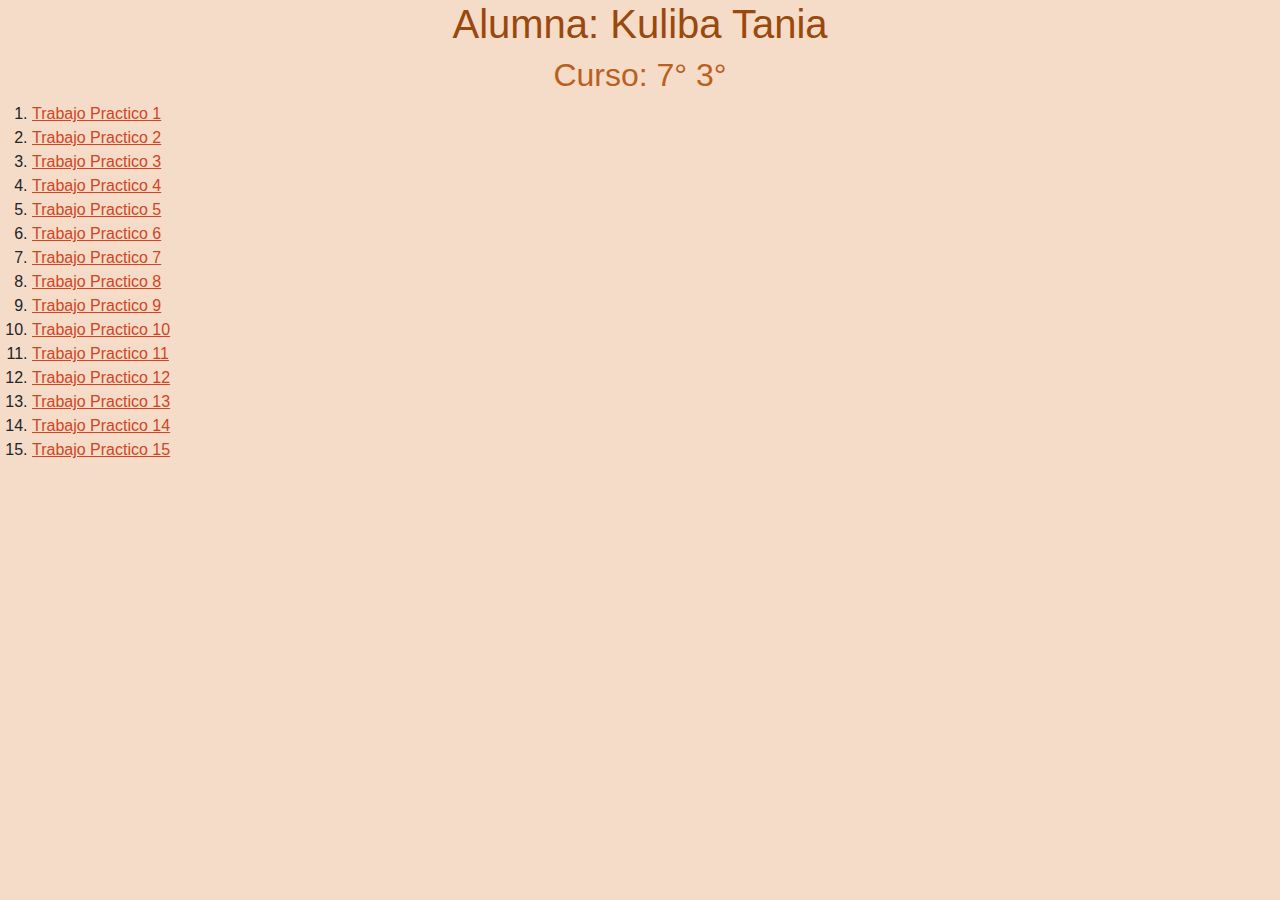
<file: index.html>
<!DOCTYPE html>
<html lang="en">
<head>
    <meta charset="UTF-8">
    <meta name="viewport" content="width=device-width, initial-scale=1.0">
    <title>Actividades</title>
    <link href="https://cdn.jsdelivr.net/npm/bootstrap@5.3.3/dist/css/bootstrap.min.css" rel="stylesheet" integrity="sha384-QWTKZyjpPEjISv5WaRU9OFeRpok6YctnYmDr5pNlyT2bRjXh0JMhjY6hW+ALEwIH" crossorigin="anonymous">
    <style>
        * {
            margin: 0;
            box-sizing: border-box;
        }

        body {
            background-color: #F5DCC9;
            font-family: Verdana, Geneva, Tahoma, sans-serif;
        }

        a[href]{
            color:#D04524 ;
        }

        h1{
            color: #9B480C;
            text-align: center;
        }

        h2{
            color: #BA601F;
            text-align: center;
        }
          
    </style>
  </head>
<body>
  <h1>Alumna: Kuliba Tania</h1>
  <h2>Curso: 7° 3°</h2>
  <ol>

    <li><a href="tp-1/">Trabajo Practico 1</a></li>
    <li><a href="tp-2/">Trabajo Practico 2</a></li>
    <li><a href="tp-3/">Trabajo Practico 3</a></li>
    <li><a href="tp-4/">Trabajo Practico 4</a></li>
    <li><a href="tp-5/">Trabajo Practico 5</a></li>
    <li><a href="tp-6/">Trabajo Practico 6</a></li>
    <li><a href="tp-7/">Trabajo Practico 7</a></li>
    <li><a href="tp-8/">Trabajo Practico 8</a></li>
    <li><a href="tp-9/">Trabajo Practico 9</a></li>
    <li><a href="tp-10/">Trabajo Practico 10</a></li>
    <li><a href="tp-11/">Trabajo Practico 11</a></li>
    <li><a href="tp-12/">Trabajo Practico 12</a></li>
    <li><a href="tp-13/">Trabajo Practico 13</a></li>
    <li><a href="tp-14/">Trabajo Practico 14</a></li>
    <li><a href="tp-15/">Trabajo Practico 15</a></li>

  </ol>
    <script src="https://cdn.jsdelivr.net/npm/bootstrap@5.3.3/dist/js/bootstrap.bundle.min.js" integrity="sha384-YvpcrYf0tY3lHB60NNkmXc5s9fDVZLESaAA55NDzOxhy9GkcIdslK1eN7N6jIeHz" crossorigin="anonymous"></script>
</body>
</html>
</file>
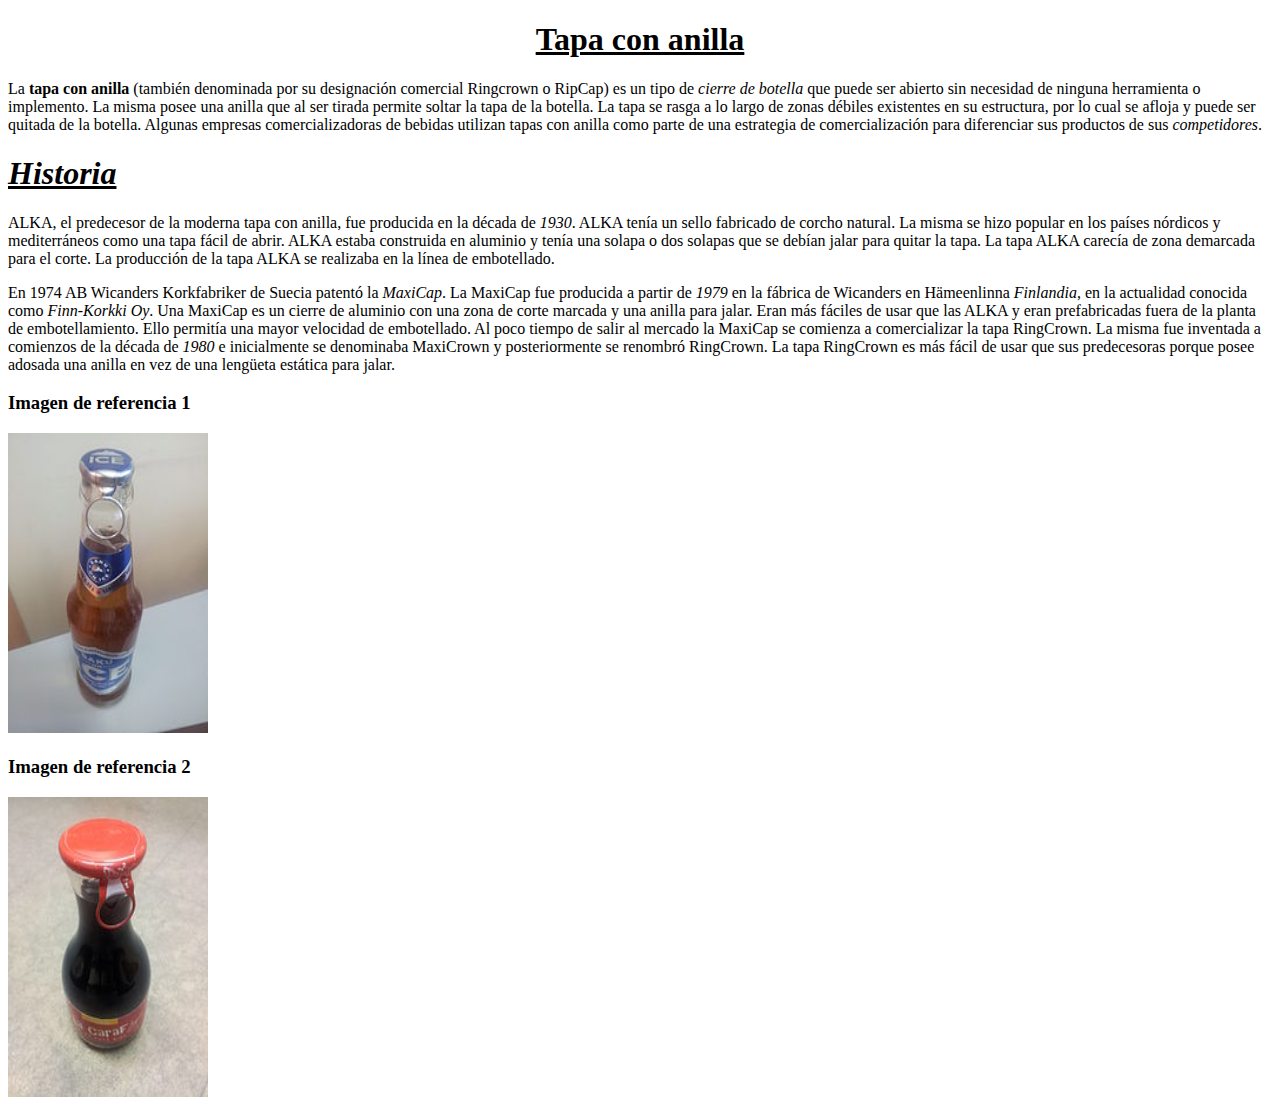
<file: tp-1/index.html>
<!DOCTYPE html>
<html lang="en">
<head>
    <meta charset="UTF-8">
    <meta name="viewport" content="width=device-width, initial-scale=1.0">
    <title>Primer actividad</title>
</head>
<body>
	<header>
		<section class="nombre_objeto">
			<center><h1><u>Tapa con anilla</u></h1></center>
		</section>
	</header>
	<main>
		<section class="contenedor info1" >
        		<p>
		        La <strong> tapa con anilla</strong> (también denominada por su designación 
		        comercial Ringcrown o RipCap) es un tipo de <em>cierre de botella</em>
			que puede ser abierto sin necesidad de ninguna herramienta o implemento. 
			La misma posee una anilla que al ser tirada permite soltar la tapa de la 
			botella. La tapa se rasga a lo largo de zonas débiles existentes en su estructura,
			por lo cual se afloja y puede ser quitada de la botella. Algunas empresas 
			comercializadoras de bebidas utilizan tapas con anilla como parte de una estrategia
			de comercialización para diferenciar sus productos de sus <em>competidores</em>.
			</p>
		</section>
		<section class="contenedor info2">
			<h1 class="titulo"><u><em>Historia</em></u></h1>
			<div class="texto">
			<p>
				ALKA, el predecesor de la moderna tapa con anilla, fue
				producida en la década de <i>1930</i>. ALKA tenía un sello 
				fabricado de corcho natural. La misma se hizo popular 
				en los países nórdicos y mediterráneos como una tapa 
				fácil de abrir. ALKA estaba construida en aluminio y 
				tenía una solapa o dos solapas que se debían jalar para
				quitar la tapa. La tapa ALKA carecía de zona demarcada 
				para el corte. La producción de la tapa ALKA se realizaba 
				en la línea de embotellado.
			</p>
			<p>
				En 1974 AB Wicanders Korkfabriker de Suecia patentó la 
				 <em>MaxiCap</em>.​ La MaxiCap fue producida a partir de <i>1979</i> en 
				la fábrica de Wicanders en Hämeenlinna <em>Finlandia</em>, en 
				la actualidad conocida como <em>Finn-Korkki Oy</em>.​ Una MaxiCap
				es un cierre de aluminio con una zona de corte marcada y 
				una anilla para jalar. Eran más fáciles de usar que las 
				ALKA y eran prefabricadas fuera de la planta de embotellamiento. 
				Ello permitía una mayor velocidad de embotellado. Al poco tiempo
				de salir al mercado la MaxiCap se comienza a comercializar la tapa
				RingCrown. La misma fue inventada a comienzos de la década de <i>1980</i>
				e inicialmente se denominaba MaxiCrown y posteriormente se renombró
				RingCrown. La tapa RingCrown es más fácil de usar que sus predecesoras
				porque posee adosada una anilla en vez de una lengüeta estática para jalar.	
			</p>
			</div>
		</section>
		<section class="imagenes">
			<div class="fotos">
				<h3>Imagen de referencia 1</h3>
				<img src="cierre_de_tapa.jpg" alt="foto1" width="200" height="300">
			</div>
			<div class="fotos">
				<h3>Imagen de referencia 2</h3>
				<img src="cierre_de_tapa2.jpg" alt="foto2" width="200" height="300">
			</div>
		</section>
    </main>
</body>
</html>
</file>
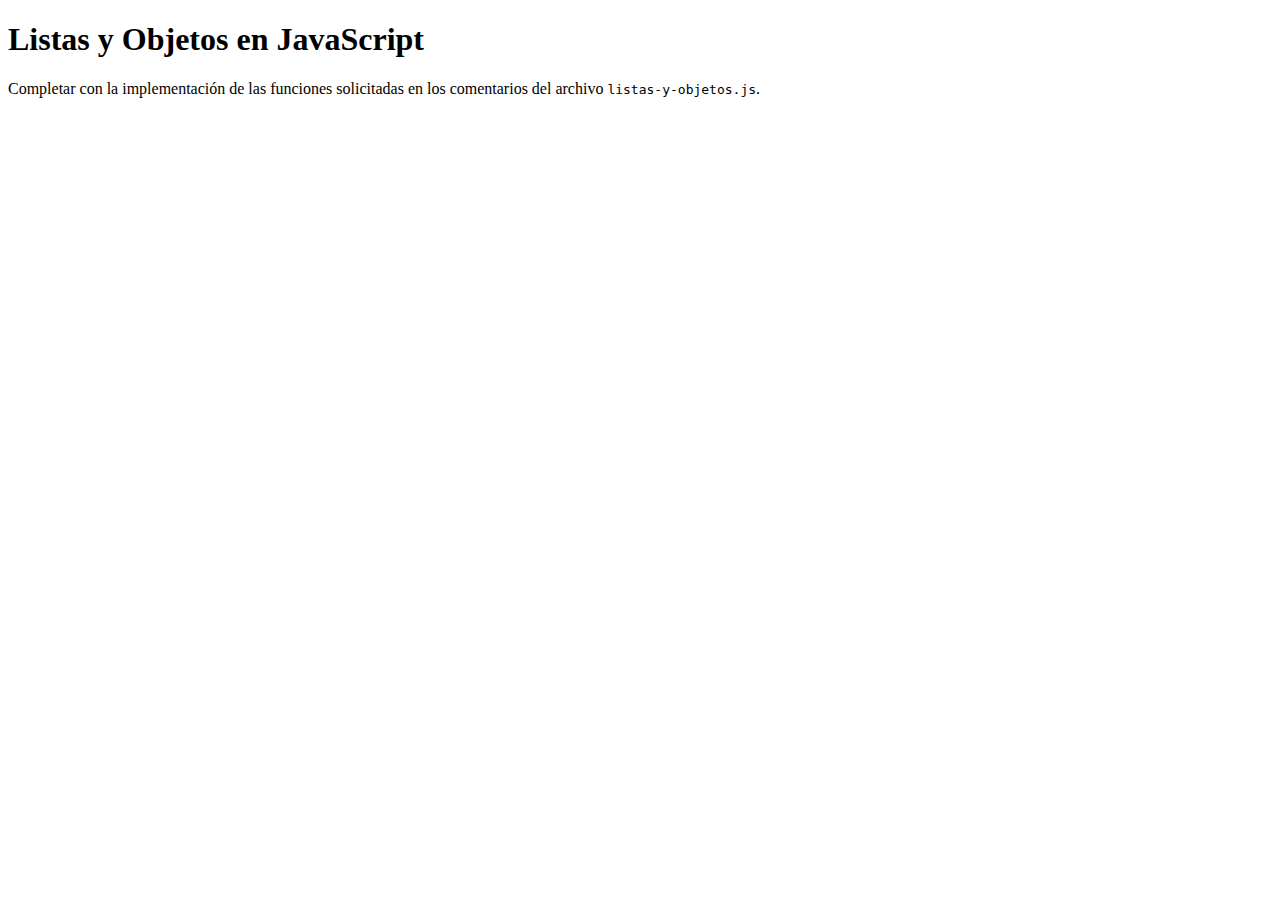
<file: tp-10/index.html>
<!DOCTYPE html>
<html>
<head>
    <meta charset="utf-8">
    <meta name="viewport" content="width=device-width, initial-scale=1">
    <title>Listas y Objetos en JavaScript</title>
</head>
<body>
    <h1>Listas y Objetos en JavaScript</h1>
    <p>Completar con la implementación de las funciones solicitadas en los comentarios del archivo <code>listas-y-objetos.js</code>.</p>
    <script src="listas-y-objetos.js"></script>
</body>
</html>
</file>
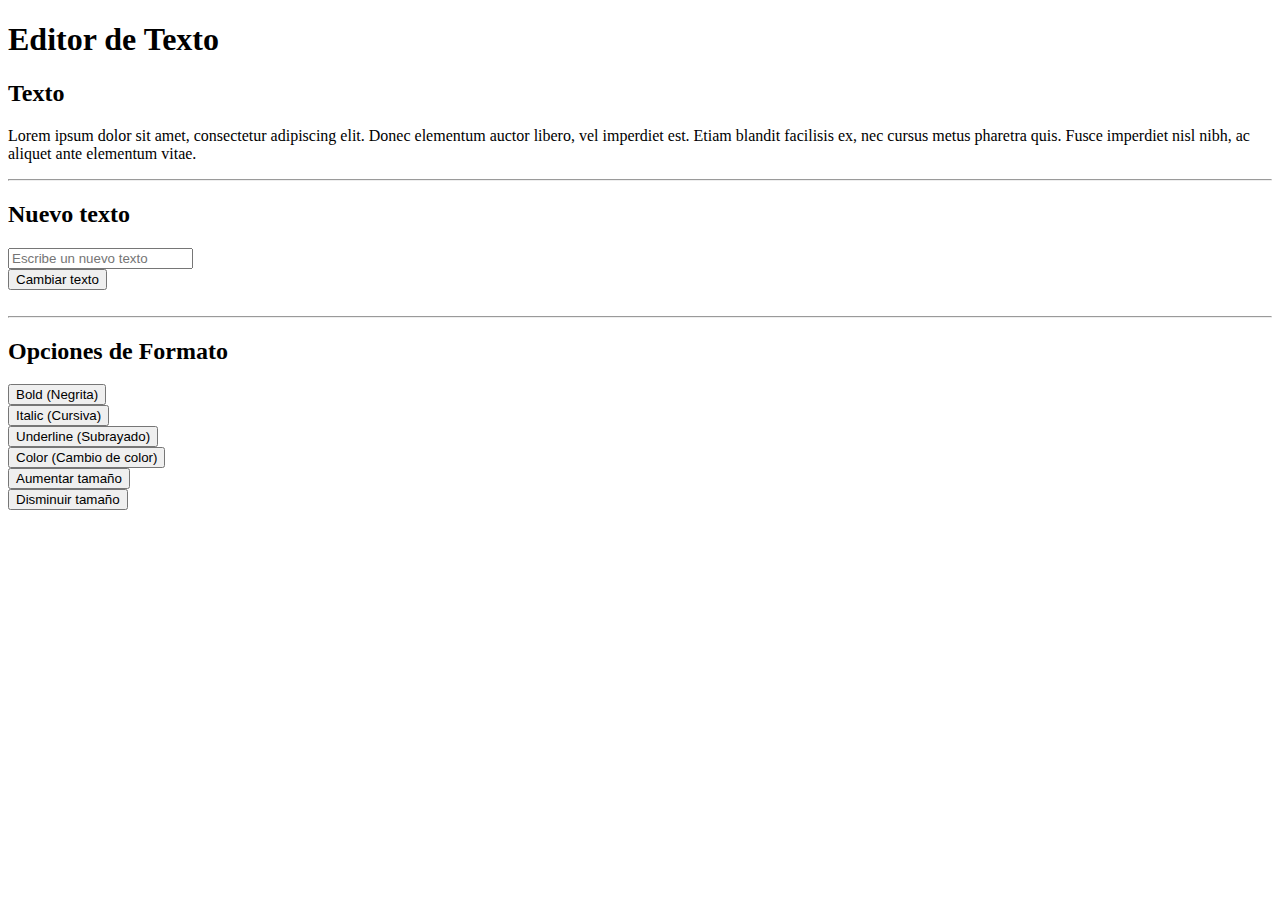
<file: tp-11/index.html>
<!DOCTYPE html>
<html>
<head>
    <meta charset="utf-8">
    <meta name="viewport" content="width=device-width, initial-scale=1">
    <title>Editor de Texto - DOM y JavaScript</title>
    <link href="https://cdn.jsdelivr.net/npm/bootstrap@5.3.1/dist/css/bootstrap.min.css" rel="stylesheet" integrity="sha384-4bw+/aepP/YC94hEpVNVgiZdgIC5+VKNBQNGCHeKRQN+PtmoHDEXuppvnDJzQIu9" crossorigin="anonymous">
</head>
<body>
    <div class="container my-1 my-sm-2 my-md-4 my-lg-5">
        <h1>Editor de Texto</h1>
        <div class="card">
            <div class="card-body">
                <h2>Texto</h2>

                <p class="texto" id="texto">Lorem ipsum dolor sit amet, consectetur adipiscing elit. Donec elementum auctor libero, vel imperdiet est. Etiam blandit facilisis ex, nec cursus metus pharetra quis. Fusce imperdiet nisl nibh, ac aliquet ante elementum vitae.</p>

                <hr class="hr">

                <h2>Nuevo texto</h2>

                <div class="row">
                    <input type="text" id="textoNuevo" class="form-control my-2" placeholder="Escribe un nuevo texto" data-formato="textoNuevo">
                    <div class="col-12 col-md-4 my-1">
                        <button id="btn-cambiar" class="btn d-block w-100 btn-primary" data-formato="nuevoTexto">
                            Cambiar texto
                        </button>
                    </div>
                    <br>
                    <hr class="hr">

                <h2>Opciones de Formato</h2>    

                    <div class="col-12 col-md-4 my-1">
                        <button id="btn-negrita" class="btn d-block w-100 btn-primary" data-formato="negrita">
                            Bold (Negrita)
                        </button>
                    </div>
                    <div class="col-12 col-md-4 my-1">
                        <button id="btn-cursiva" class="btn d-block w-100 btn-primary" data-formato="cursiva">
                            Italic (Cursiva)
                        </button>
                    </div>
                    <div class="col-12 col-md-4 my-1">
                        <button id="btn-subrayado" class="btn d-block w-100 btn-primary" data-formato="subrayado">
                            Underline (Subrayado)
                        </button>
                    </div>
                    <div class="col-12 col-md-4 my-1">
                        <button id="btn-color" class="btn d-block w-100 btn-primary" data-formato="color">
                            Color (Cambio de color)
                        </button>
                    </div>
                    <div class="col-12 col-md-4 my-1">
                        <button id="btn-tamaño-max" class="btn d-block w-100 btn-primary" data-formato="max">
                            Aumentar tamaño
                        </button>
                    </div>
                    <div class="col-12 col-md-4 my-1">
                        <button id="btn-tamaño-min" class="btn d-block w-100 btn-primary" data-formato="min">
                            Disminuir tamaño
                        </button>
                    </div>
                </div>
            </div>
        </div>
    </div>

    <script src="https://cdn.jsdelivr.net/npm/bootstrap@5.3.1/dist/js/bootstrap.bundle.min.js" integrity="sha384-HwwvtgBNo3bZJJLYd8oVXjrBZt8cqVSpeBNS5n7C8IVInixGAoxmnlMuBnhbgrkm" crossorigin="anonymous"></script>
    <script type="text/javascript">
        function funcionCambiar(){
        const texto = document.getElementById('texto');
        const inputTexto = document.getElementById('textoNuevo');
        const botonCambiar = document.getElementById('btn-cambiar')

        botonCambiar.addEventListener('click', () => {
            texto.innerText = inputTexto.value;
            let boton = document.querySelector("#btn-cambiar");
            boton.classList.add("btn-success");
        });
        }

        function funcionNegrita() {
            texto.classList.toggle("fw-bold")
            let boton = document.querySelector("#btn-negrita");
            boton.classList.toggle("btn-success");
        }

        function funcionCursiva() {
            texto.classList.toggle("fst-italic")
            let boton = document.querySelector("#btn-cursiva");
            boton.classList.toggle("btn-success");
        }

        function funcionSubrayado() {
            texto.classList.toggle("text-decoration-underline")
            let boton = document.querySelector("#btn-subrayado");
            boton.classList.toggle("btn-success");
        }

        function funcionColor(){
            texto.classList.toggle("text-primary")
            let boton = document.querySelector("#btn-color");
            boton.classList.toggle("btn-success");
        }

        function funcionMax(){
            let currentSize = window.getComputedStyle(texto).fontSize;
            texto.style.fontSize = (parseFloat(currentSize) + 2) + 'px';
            let boton = document.querySelector("#btn-tamaño-max");
            boton.classList.add("btn-success");
        }   
        
        function funcionMin(){
            let currentSize = window.getComputedStyle(texto).fontSize;
            texto.style.fontSize = (parseFloat(currentSize) - 2) + 'px';
            let boton = document.querySelector("#btn-tamaño-min");
            boton.classList.add("btn-success");
        }

        function handlerBoton(e) {
            const funcionBoton = e.target.dataset.formato;
            switch (funcionBoton) {
                case 'negrita':
                    funcionNegrita();
                    break;
                case 'cursiva':
                    funcionCursiva();
                    break;
                case 'subrayado':
                    funcionSubrayado();
                    break;
                case 'color':
                    funcionColor();
                    break;
                case 'nuevoTexto':
                    funcionCambiar();
                    break;
                case 'max':
                    funcionMax();
                    break;
                case 'min':
                    funcionMin();
                    break;
            }
        }
        document.querySelectorAll('button.btn').forEach(e => e.addEventListener('click', handlerBoton));
    </script>
</body>
</html>
</file>
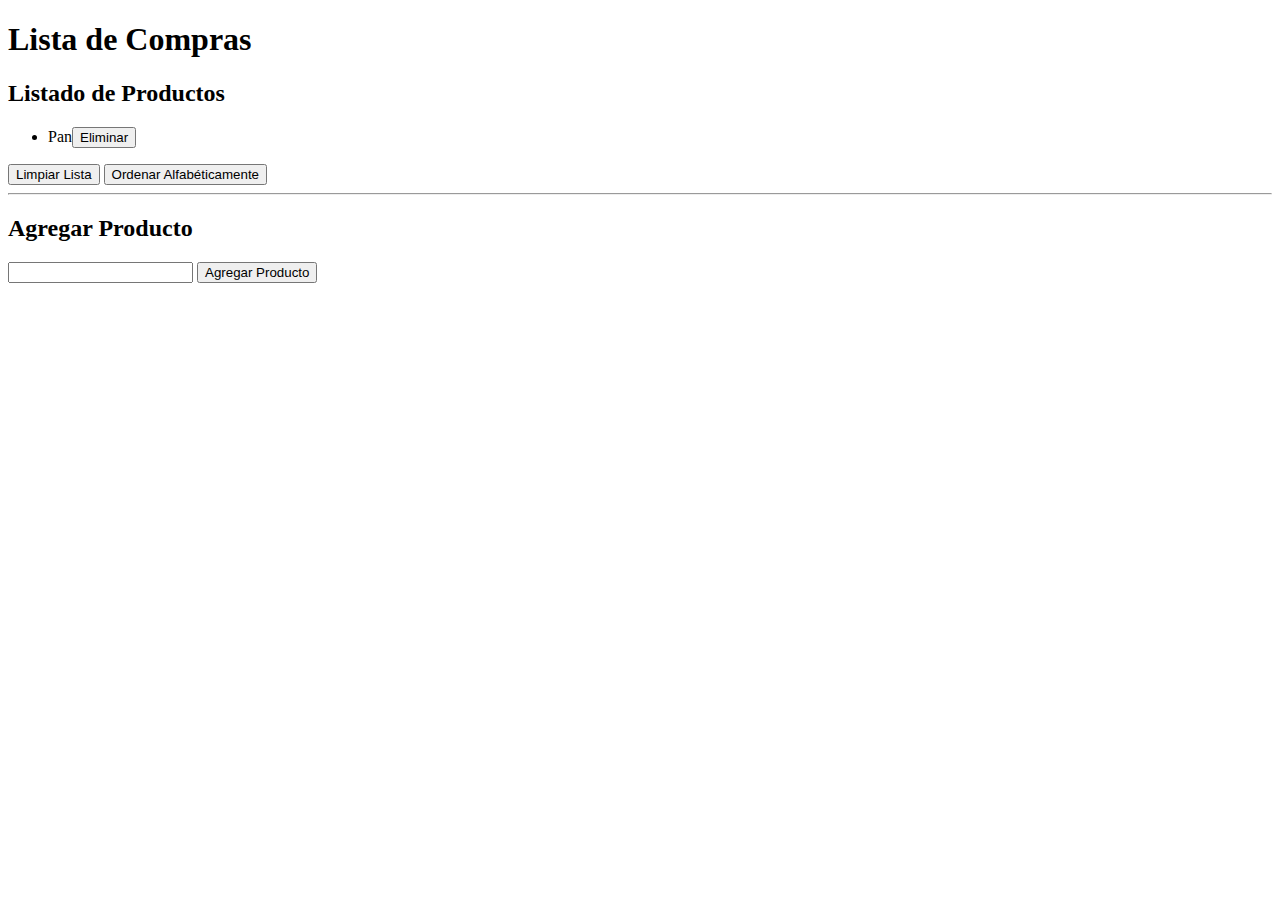
<file: tp-12/index.html>
<!DOCTYPE html>
<html>
<head>
    <meta charset="utf-8">
    <meta name="viewport" content="width=device-width, initial-scale=1">
    <title>Lista de Compras - DOM y JavaScript</title>
    <link href="https://cdn.jsdelivr.net/npm/bootstrap@5.3.1/dist/css/bootstrap.min.css" rel="stylesheet" integrity="sha384-4bw+/aepP/YC94hEpVNVgiZdgIC5+VKNBQNGCHeKRQN+PtmoHDEXuppvnDJzQIu9" crossorigin="anonymous">
</head>
<body>
    <div class="container my-1 my-sm-2 my-md-4 my-lg-5">
        <h1>Lista de Compras</h1>
        <div class="card">
            <div class="card-body">
                <h2>Listado de Productos</h2>
                
                <ul id="lista-productos">
                    <li>Pan<button  class="btn btn-danger btn-sm float-end eliminar-producto" onclick="eliminarProducto(this)">Eliminar</button></li>
                </ul>

                <button id="limpiar-lista" class="btn btn-warning mt-2" onclick="eliminarLista()">Limpiar Lista</button>
                <button id="ordenar-lista" class="btn btn-secondary mt-2" onclick="ordenarLista()">Ordenar Alfabéticamente</button>

                <hr class="hr">

                <h2>Agregar Producto</h2>
                <form id="form-producto">
                    <div class="input-group mb-3">
                        <input type="text" class="form-control" aria-label="Nombre del Producto">
                        <button class="btn btn-primary" type="submit">Agregar Producto</button>
                    </div>
                </form>
            </div>
        </div>
    </div>

    <script src="https://cdn.jsdelivr.net/npm/bootstrap@5.3.1/dist/js/bootstrap.bundle.min.js" integrity="sha384-HwwvtgBNo3bZJJLYd8oVXjrBZt8cqVSpeBNS5n7C8IVInixGAoxmnlMuBnhbgrkm" crossorigin="anonymous"></script>
    <script type="text/javascript">

        function agregarProducto(nombreProducto) {
            const ul = document.querySelector('#lista-productos');
            const li = document.createElement('li')
            li.innerHTML = `${nombreProducto} <button class="btn btn-danger btn-sm float-end eliminar-producto" onclick="eliminarProducto(this)">Eliminar</button>`;
            ul.appendChild(li);

        }

        function eliminarProducto(button){
            const li = button.parentElement;
            li.remove();
        }

        function eliminarLista(){
            const li = document.querySelector('#lista-productos');
            li.innerHTML= ' ';
        }

        function ordenarLista(){
            const ul = document.querySelector('#lista-productos');
            const li = Array.from(ul.getElementsByTagName('li'));
            li.sort((a, b) => a.textContent.toLowerCase().localeCompare(b.textContent.toLowerCase()));
            ul.innerHTML = '';
            li.forEach(item => ul.appendChild(item));
        }
        function handlerFormulario(e) {
            e.preventDefault();
            const input = e.target.querySelector('input');
            const nombreProducto = input.value;
            input.value = "";
            agregarProducto(nombreProducto);
        }

        document.querySelector('form').addEventListener('submit', handlerFormulario);
    </script>
</body>
</html>
</file>
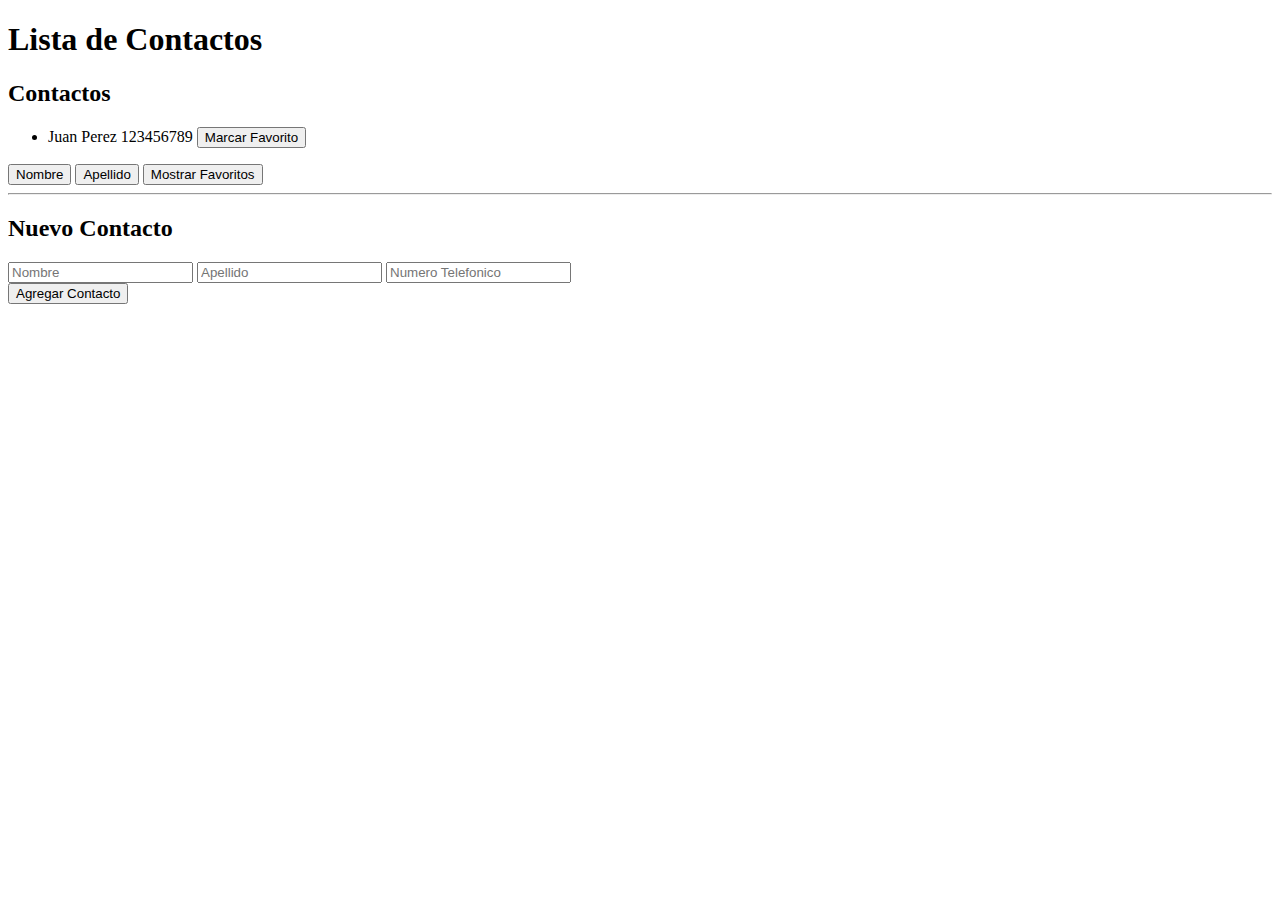
<file: tp-13/index.html>
<!DOCTYPE html>
<html>
<head>
    <meta charset="utf-8">
    <meta name="viewport" content="width=device-width, initial-scale=1">
    <title>Lista de Contactos - DOM y JavaScript</title>
    <link href="https://cdn.jsdelivr.net/npm/bootstrap@5.3.1/dist/css/bootstrap.min.css" rel="stylesheet" integrity="sha384-4bw+/aepP/YC94hEpVNVgiZdgIC5+VKNBQNGCHeKRQN+PtmoHDEXuppvnDJzQIu9" crossorigin="anonymous">
</head>
<body>
    <div class="container my-1 my-sm-2 my-md-4 my-lg-5">
        <h1>Lista de Contactos</h1>
        <div class="card">
            <div class="card-body">
                <h2>Contactos</h2>

                <ul id="lista-contactos"></ul>

                <button class="btn btn-info" type="submit" onclick="ordenarContactosNombre()">Nombre</button>
                <button class="btn btn-info" type="submit" onclick="ordenarContactosApellido()">Apellido</button>
                <button class="btn btn-warning" type="submit" onclick="filtrarFavoritos()">Mostrar Favoritos</button>
                
                <hr class="hr">

                <h2>Nuevo Contacto</h2>
                <form id="form-producto">
                    <div class="input-group mb-3">
                        <input type="text" class="form-control" name="nombre" id="input-nombre" placeholder="Nombre" aria-label="Nombre">
                        <input type="text" class="form-control" name="apellido" id="input-apellido" placeholder="Apellido" aria-label="Apellido">
                        <input type="text" class="form-control" name="numero" id="input-numero" placeholder="Numero Telefonico" aria-label="Numero Telefonico">
                    </div>
                    <button class="btn btn-primary" type="submit">Agregar Contacto</button>
                </form>
            </div>
        </div>
    </div>

    <script src="https://cdn.jsdelivr.net/npm/bootstrap@5.3.1/dist/js/bootstrap.bundle.min.js" integrity="sha384-HwwvtgBNo3bZJJLYd8oVXjrBZt8cqVSpeBNS5n7C8IVInixGAoxmnlMuBnhbgrkm" crossorigin="anonymous"></script>
    <script type="text/javascript">
        let contactos = [
            {
                nombre: 'Juan',
                apellido: 'Perez',
                numero: 123456789,
                favorito: false, // Añadir propiedad favorito
            },
        ];

        let mostrarSoloFavoritos = false; // Bandera para mostrar solo favoritos

        function agregarContacto(nombre, apellido, numero) {
            contactos.push({ nombre, apellido, numero, favorito: false });
            mostrarListado();
        }

        function mostrarListado() {
            const listaContactos = document.querySelector('#lista-contactos');
            listaContactos.innerHTML = "";

            // Filtrar si se deben mostrar solo los favoritos
            const contactosFiltrados = mostrarSoloFavoritos
                ? contactos.filter(contacto => contacto.favorito)
                : contactos;

            contactosFiltrados.forEach((contacto, index) => {
                const li = document.createElement('li');
                li.innerHTML = `${contacto.nombre} ${contacto.apellido} ${contacto.numero} 
                <button data-index="${index}" onclick="marcarFavorito(this)" class="btn btn-sm btn-outline-${contacto.favorito ? 'success' : 'secondary'}">
                    ${contacto.favorito ? 'Favorito' : 'Marcar Favorito'}
                </button>`;
                listaContactos.appendChild(li);
            });
        }

        function marcarFavorito(button) {
            const index = button.getAttribute('data-index');
            contactos[index].favorito = !contactos[index].favorito;
            mostrarListado();
        }

        function filtrarFavoritos() {
            mostrarSoloFavoritos = !mostrarSoloFavoritos;  // Cambia la bandera
            mostrarListado();
        }

        function ordenarContactosNombre() {
            contactos.sort((a, b) => a.nombre.localeCompare(b.nombre));
            mostrarListado();
        }

        function ordenarContactosApellido() {
            contactos.sort((a, b) => a.apellido.localeCompare(b.apellido));
            mostrarListado();
        }

        function handlerFormulario(e) {
            e.preventDefault();
            const inputNombre = e.target.querySelector('#input-nombre');
            const inputApellido = e.target.querySelector('#input-apellido');
            const inputTelefono = e.target.querySelector('#input-numero');

            const nombre = inputNombre.value;
            const apellido = inputApellido.value;
            const numero = inputTelefono.value;

            inputNombre.value = "";
            inputApellido.value = "";
            inputTelefono.value = "";

            agregarContacto(nombre, apellido, numero);
        }

        document.querySelector('form').addEventListener('submit', handlerFormulario);

        mostrarListado();
    </script>
</body>
</html>
</file>
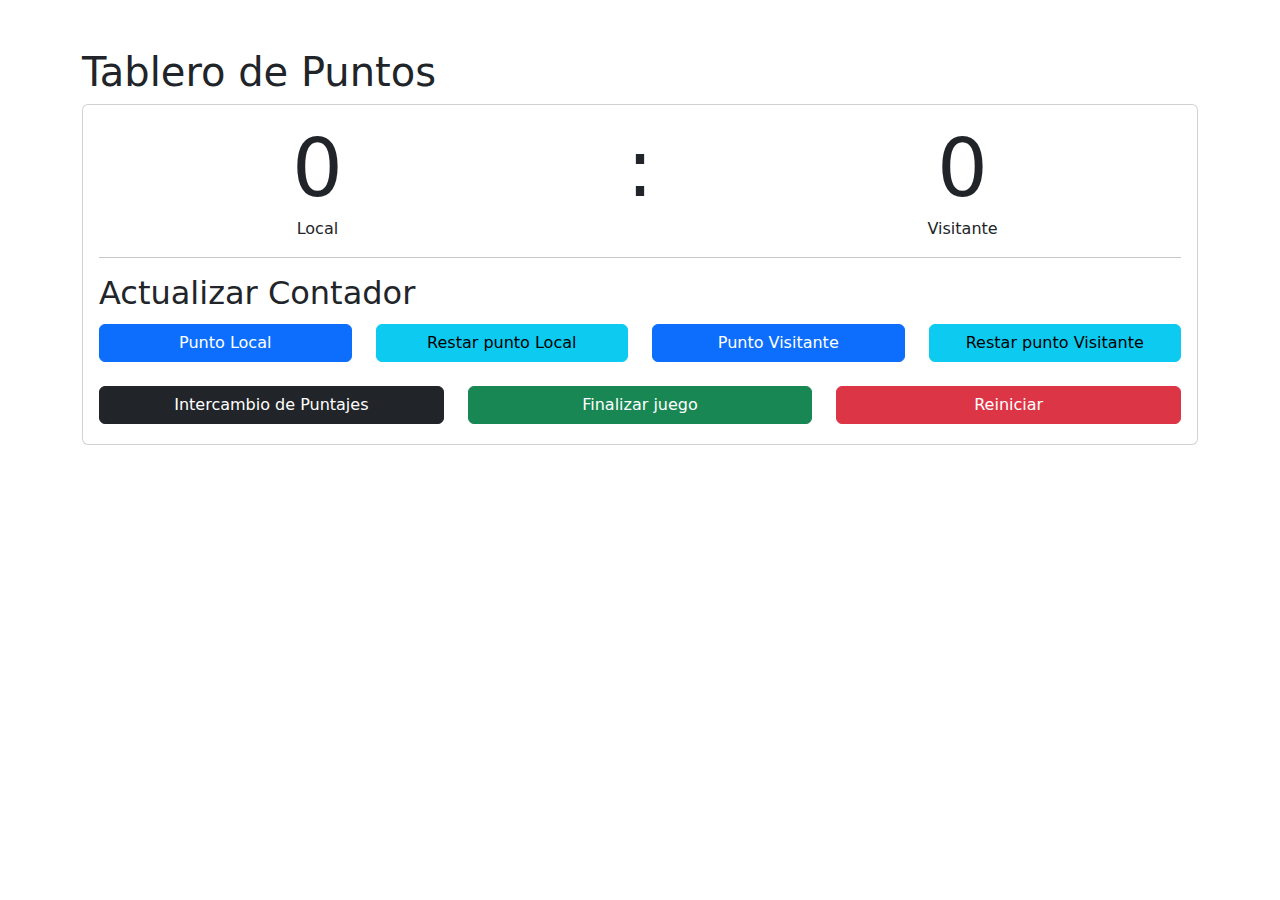
<file: tp-14/index.html>
<!DOCTYPE html>
<html>
<head>
    <meta charset="utf-8">
    <meta name="viewport" content="width=device-width, initial-scale=1">
    <title>Tablero de Puntos - DOM y JavaScript</title>
    <link href="https://cdn.jsdelivr.net/npm/bootstrap@5.3.1/dist/css/bootstrap.min.css" rel="stylesheet">
</head>
<body>
    <div class="container my-1 my-sm-2 my-md-4 my-lg-5">
        <h1>Tablero de Puntos</h1>
        <div class="card">
            <div class="card-body">
                <div class="row text-center">
                    <div class="col-5">
                        <span id="puntaje-local" class="display-1">0</span>
                        <p class="m-0">Local</p>
                    </div>
                    <div class="col-2">
                        <span class="display-1">:</span>
                    </div>
                    <div class="col-5">
                        <span id="puntaje-visitante" class="display-1">0</span>
                        <p class="m-0">Visitante</p>
                    </div>
                </div>

                <hr class="hr">

                <h2>Actualizar Contador</h2>
                <div class="row">
                    <div class="col-12 col-sm-3 my-1">
                        <button id="incremento-local" class="btn d-block w-100 btn-primary">Punto Local</button>
                    </div>
                    <div class="col-12 col-sm-3 my-1">
                        <button id="decremento-local" class="btn d-block w-100 btn-info">Restar punto Local</button>
                    </div>
                    <div class="col-12 col-sm-3 my-1">
                        <button id="incremento-visitante" class="btn d-block w-100 btn-primary">Punto Visitante</button>
                    </div>
                    <div class="col-12 col-sm-3 my-1">
                        <button id="decremento-visitante" class="btn d-block w-100 btn-info">Restar punto Visitante</button>
                    </div>
                </div>
                
                <div class="row mt-3">
                    <div class="col-12 col-sm-4 my-1">
                        <button id="intercambio-de-puntajes" class="btn d-block w-100 btn-dark">Intercambio de Puntajes</button>
                    </div>
                    <div class="col-12 col-sm-4 my-1">
                        <button id="finalizar-juego" class="btn d-block w-100 btn-success">Finalizar juego</button>
                    </div>
                    <div class="col-12 col-sm-4 my-1">
                        <button id="reiniciar-juego" class="btn d-block w-100 btn-danger">Reiniciar</button>
                    </div>
                </div>

            </div>
        </div>
    </div>

    <script src="https://cdn.jsdelivr.net/npm/bootstrap@5.3.1/dist/js/bootstrap.bundle.min.js"></script>
    <script>
        // JavaScript para manejar los botones y la lógica de puntaje
        let local = 0;
        let visitante = 0;

        const localDecremento = document.querySelector('#decremento-local');
        const localIncremento = document.querySelector('#incremento-local');
        const visitanteDecremento = document.querySelector('#decremento-visitante');
        const visitanteIncremento = document.querySelector('#incremento-visitante');

        const intercambioPuntajes = document.querySelector('#intercambio-de-puntajes');
        const finzalizarJuego = document.querySelector('#finalizar-juego');
        const reiniciarJuego = document.querySelector('#reiniciar-juego');

        const puntajeLocal = document.querySelector('#puntaje-local');
        const puntajeVisitante = document.querySelector('#puntaje-visitante');

        localIncremento.addEventListener('click', () => {
            local++;
            actualizarPuntajes();
        });

        localDecremento.addEventListener('click', () => {
            if (local > 0) {
                local--;
                actualizarPuntajes();
            }
        });

        visitanteIncremento.addEventListener('click', () => {
            visitante++;
            actualizarPuntajes();
        });

        visitanteDecremento.addEventListener('click', () => {
            if (visitante > 0) {
                visitante--;
                actualizarPuntajes();
            }
        });

        intercambioPuntajes.addEventListener('click', () => {
            [local, visitante] = [visitante, local];
            actualizarPuntajes();
        });

        finzalizarJuego.addEventListener('click', () => {
            desactivarBotones(true);
        });

        reiniciarJuego.addEventListener('click', () => {
            local = 0;
            visitante = 0;
            actualizarPuntajes();
            desactivarBotones(false);
        });

        function actualizarPuntajes() {
            puntajeLocal.textContent = local;
            puntajeVisitante.textContent = visitante;
        }

        function desactivarBotones(desactivado) {
            localIncremento.disabled = desactivado;
            localDecremento.disabled = desactivado;
            visitanteIncremento.disabled = desactivado;
            visitanteDecremento.disabled = desactivado;
            intercambioPuntajes.disabled = desactivado;
            finzalizarJuego.disabled = desactivado;
        }
    </script>
</body>
</html>
</file>
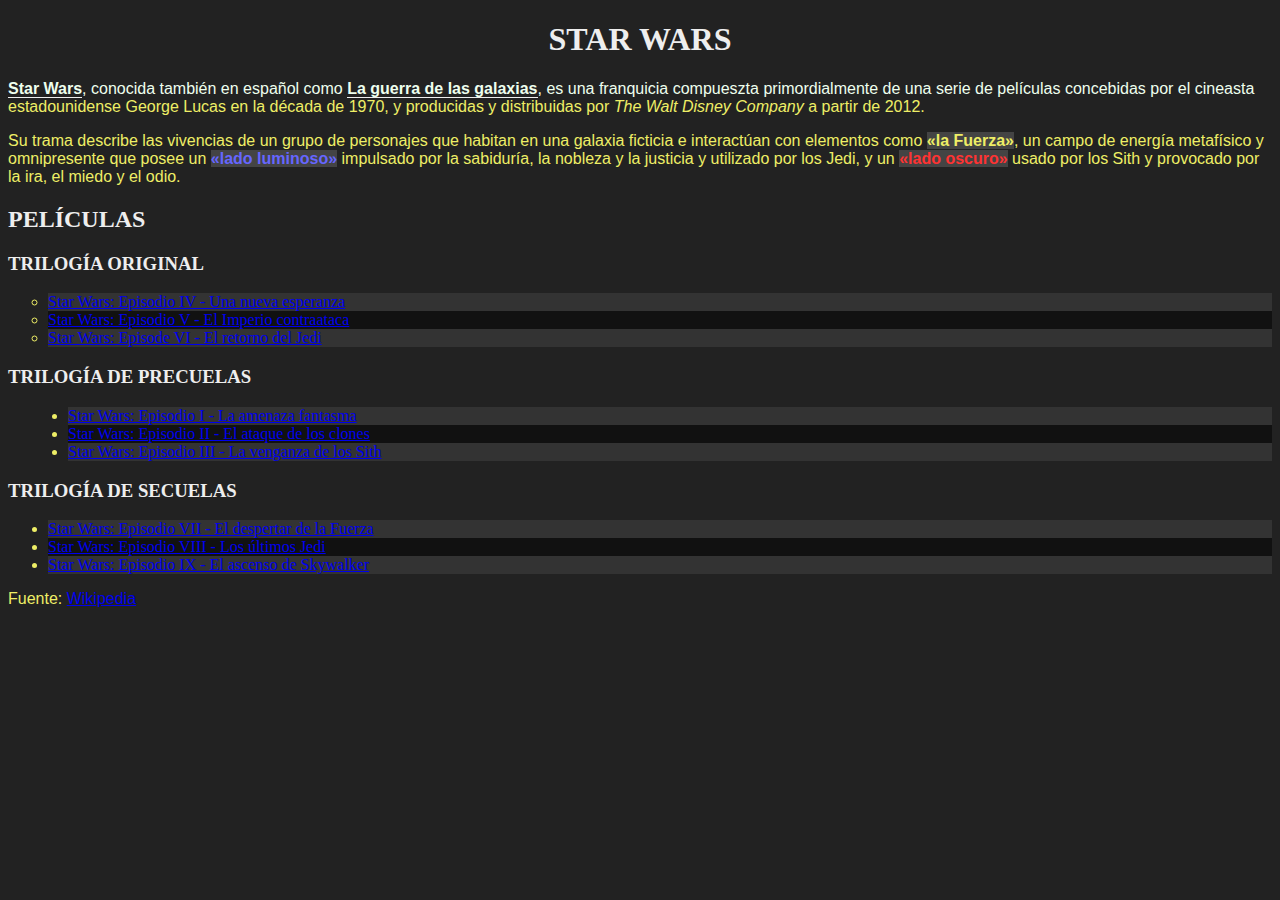
<file: tp-2/index.html>
<!DOCTYPE html>
<html>
<head>
    <meta charset="utf-8">
    <meta name="viewport" content="width=device-width, initial-scale=1">
    <link rel="stylesheet" href="style.css">
    <title>TP2 - Selectores CSS</title>
</head>
<body>
    <h1>Star Wars</h1>
    <p><strong>Star Wars</strong>, conocida también en español como <strong>La guerra de las galaxias</strong>, es una franquicia compueszta primordialmente de una serie de películas concebidas por el cineasta estadounidense George Lucas en la década de 1970, y producidas y distribuidas por <a>The Walt Disney Company</a> a partir de 2012.</p>
    <p>Su trama describe las vivencias de un grupo de personajes que habitan en una galaxia ficticia e interactúan con elementos como <span class="the-force">«la Fuerza»</span>, un campo de energía metafísico y omnipresente que posee un <span class="the-force light-side">«lado luminoso»</span> impulsado por la sabiduría, la nobleza y la justicia y utilizado por los Jedi, y un <span class="the-force dark-side">«lado oscuro»</span> usado por los Sith y provocado por la ira, el miedo y el odio.</p>
    <h2>Películas</h2>
    <h3>Trilogía Original</h3>
    <ul id="og-trilogy" class="movies-list">
        <li><a href="https://es.wikipedia.org/wiki/Star_Wars:_Episodio_IV_-_Una_nueva_esperanza">Star Wars: Episodio IV - Una nueva esperanza</a></li>
        <li><a href="https://es.wikipedia.org/wiki/Star_Wars:_Episodio_V_-_El_Imperio_contraataca">Star Wars: Episodio V - El Imperio contraataca</a></li>
        <li><a href="https://es.wikipedia.org/wiki/Star_Wars:_Episode_VI_-_Return_of_the_Jedi">Star Wars: Episode VI - El retorno del Jedi</a></li>
    </ul>
    <h3>Trilogía de precuelas</h3>
    <ul class="movies-list">
        <li><a href="https://es.wikipedia.org/wiki/Star_Wars:_Episodio_I_-_La_amenaza_fantasma">Star Wars: Episodio I - La amenaza fantasma</a></li>
        <li><a href="https://es.wikipedia.org/wiki/Star_Wars:_Episodio_II_-_El_ataque_de_los_clones">Star Wars: Episodio II - El ataque de los clones</a></li>
        <li><a href="https://es.wikipedia.org/wiki/Star_Wars:_Episodio_III_-_La_venganza_de_los_Sith">Star Wars: Episodio III - La venganza de los Sith</a></li>
    </ul>
    <h3>Trilogía de secuelas</h3>
    <ul class="movies-list">
        <li><a href="https://es.wikipedia.org/wiki/Star_Wars:_Episodio_VII_-_El_despertar_de_la_Fuerza">Star Wars: Episodio VII - El despertar de la Fuerza</a></li>
        <li><a href="https://es.wikipedia.org/wiki/Star_Wars:_Episodio_VIII_-_Los_últimos_Jedi">Star Wars: Episodio VIII - Los últimos Jedi</a></li>
        <li><a href="https://es.wikipedia.org/wiki/Star_Wars:_Episodio_IX_-_El_ascenso_de_Skywalker">Star Wars: Episodio IX - El ascenso de Skywalker</a></li>
    </ul>
    <p>Fuente: <a href="https://es.wikipedia.org/wiki/Star_Wars">Wikipedia</a></p>
</body>
</html>
</file>
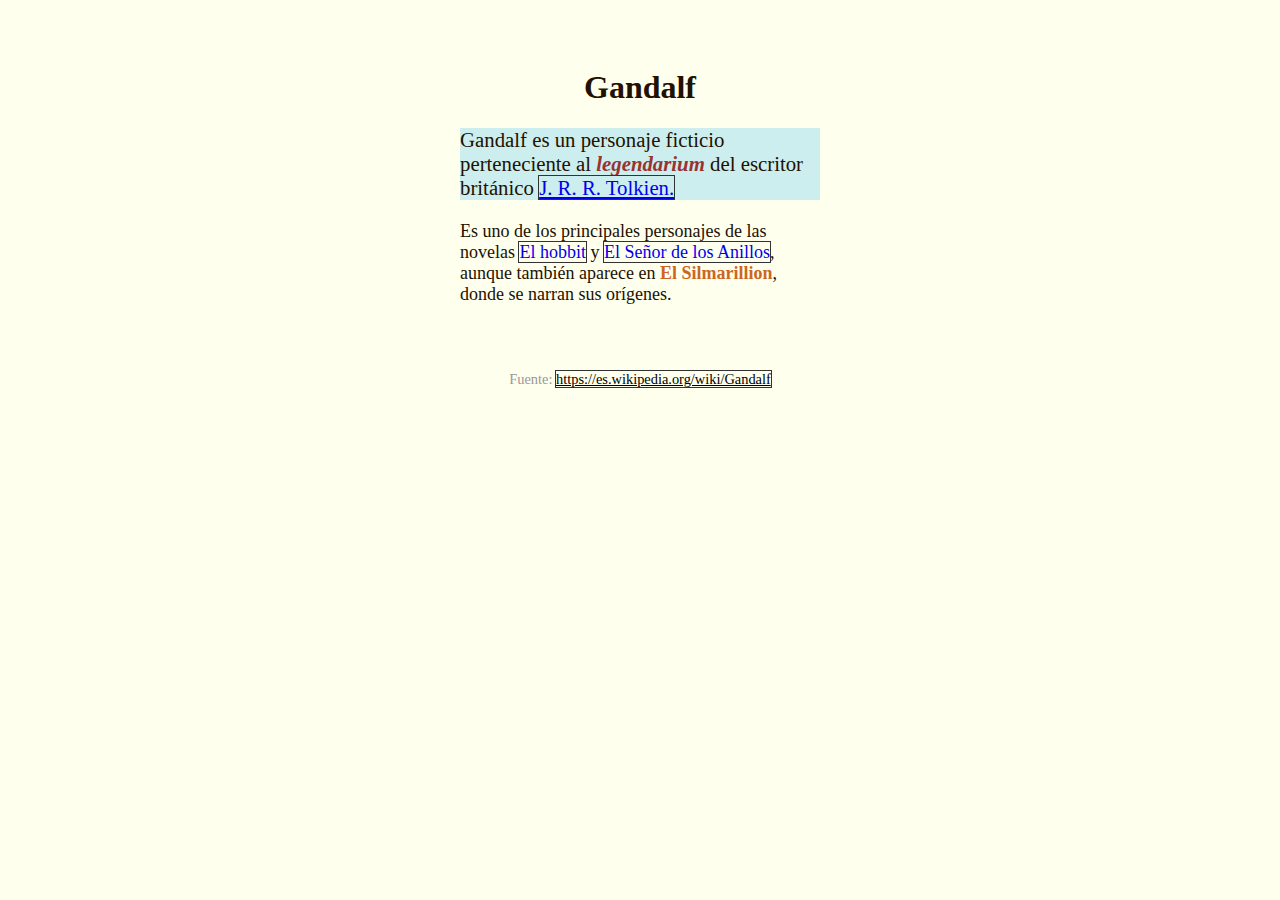
<file: tp-3/index.html>
<!DOCTYPE html>
<html lang="es">
<head>
	<meta charset="utf-8">
	<meta name="viewport" content="width=device-width, initial-scale=1">
	<title>TP3 - Especificidad CSS</title>
	<link rel="stylesheet" type="text/css" href="style.css">
	<style type="text/css">
		body {
			font-size: 18px;
			background-color: #ffe;
			color: #210;
		}

		#contenedor {
			max-width: 40ch;
			margin: 2rem auto;
			padding: 1rem;
		}

		h1 {
			font-size: 2rem;
			text-align: left;
		}

		p {
			font-family: sans-serif;
		}

		#primer-parrafo {
			font-size: 1.3rem;
			background-color: #eec;
		}

		p.importante em {
			font-weight: bold;
			color: #144;
		}

		p.novelas a {
			outline: none;
			text-decoration: none;
		}
		p.novelas a:hover {
			text-decoration: underline;
			background-color: #ccd;
		}

		body p.fuente.parrafo {
			color: #999 !important;
			font-size: 0.9rem;
			opacity: 75%;
			text-align: center;
		}

	</style>
</head>
<body>
	<article id="contenedor">
		<h1 class="titulo">Gandalf</h1>
		
		<p id="primer-parrafo" class="importante parrafo">
			Gandalf es un personaje ficticio perteneciente al <em>legendarium</em> del escritor británico <a href="https://es.wikipedia.org/wiki/J._R._R._Tolkien">J. R. R. Tolkien.</a>
		</p>
		
		<p class="novelas parrafo">
			Es uno de los principales personajes de las novelas <a href="https://es.wikipedia.org/wiki/El_hobbit">El hobbit</a> y <a href="https://es.wikipedia.org/wiki/El_Señor_de_los_Anillos">El Señor de los Anillos</a>, aunque también aparece en <span class="complicado" style="color: #622">El Silmarillion</span>, donde se narran sus orígenes.
		</p>
	</article>

	<p class="fuente parrafo">
		Fuente: <a href="https://es.wikipedia.org/wiki/Gandalf">https://es.wikipedia.org/wiki/Gandalf</a>
	</p>
</body>
</html>
</file>
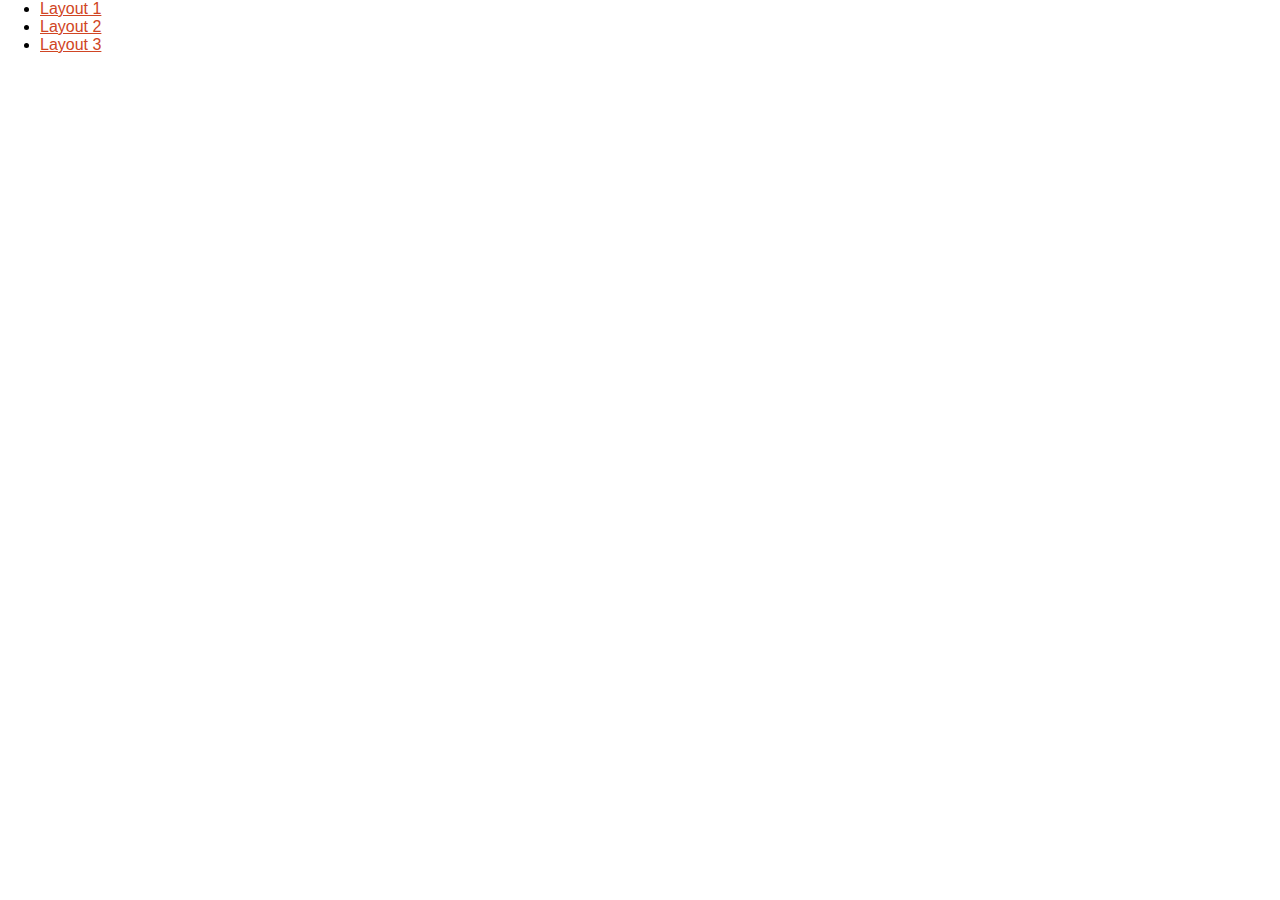
<file: tp-5/index.html>
<!DOCTYPE html>
<html lang="en">
<head>
    <meta charset="UTF-8">
    <meta name="viewport" content="width=device-width, initial-scale=1.0">
    <title>Trabajo Practico 5</title>
    <link rel="stylesheet" href="style.css">
</head>
<body>
    <ul>
        <li>
            <a href="layout-1.html">Layout 1</a>
        </li>
        <li>
            <a href="layout-2.html">Layout 2</a>
        </li>
        <li>
            <a href="layout-3.html">Layout 3</a>
        </li>
    </ul>
</body>
</html>
</file>
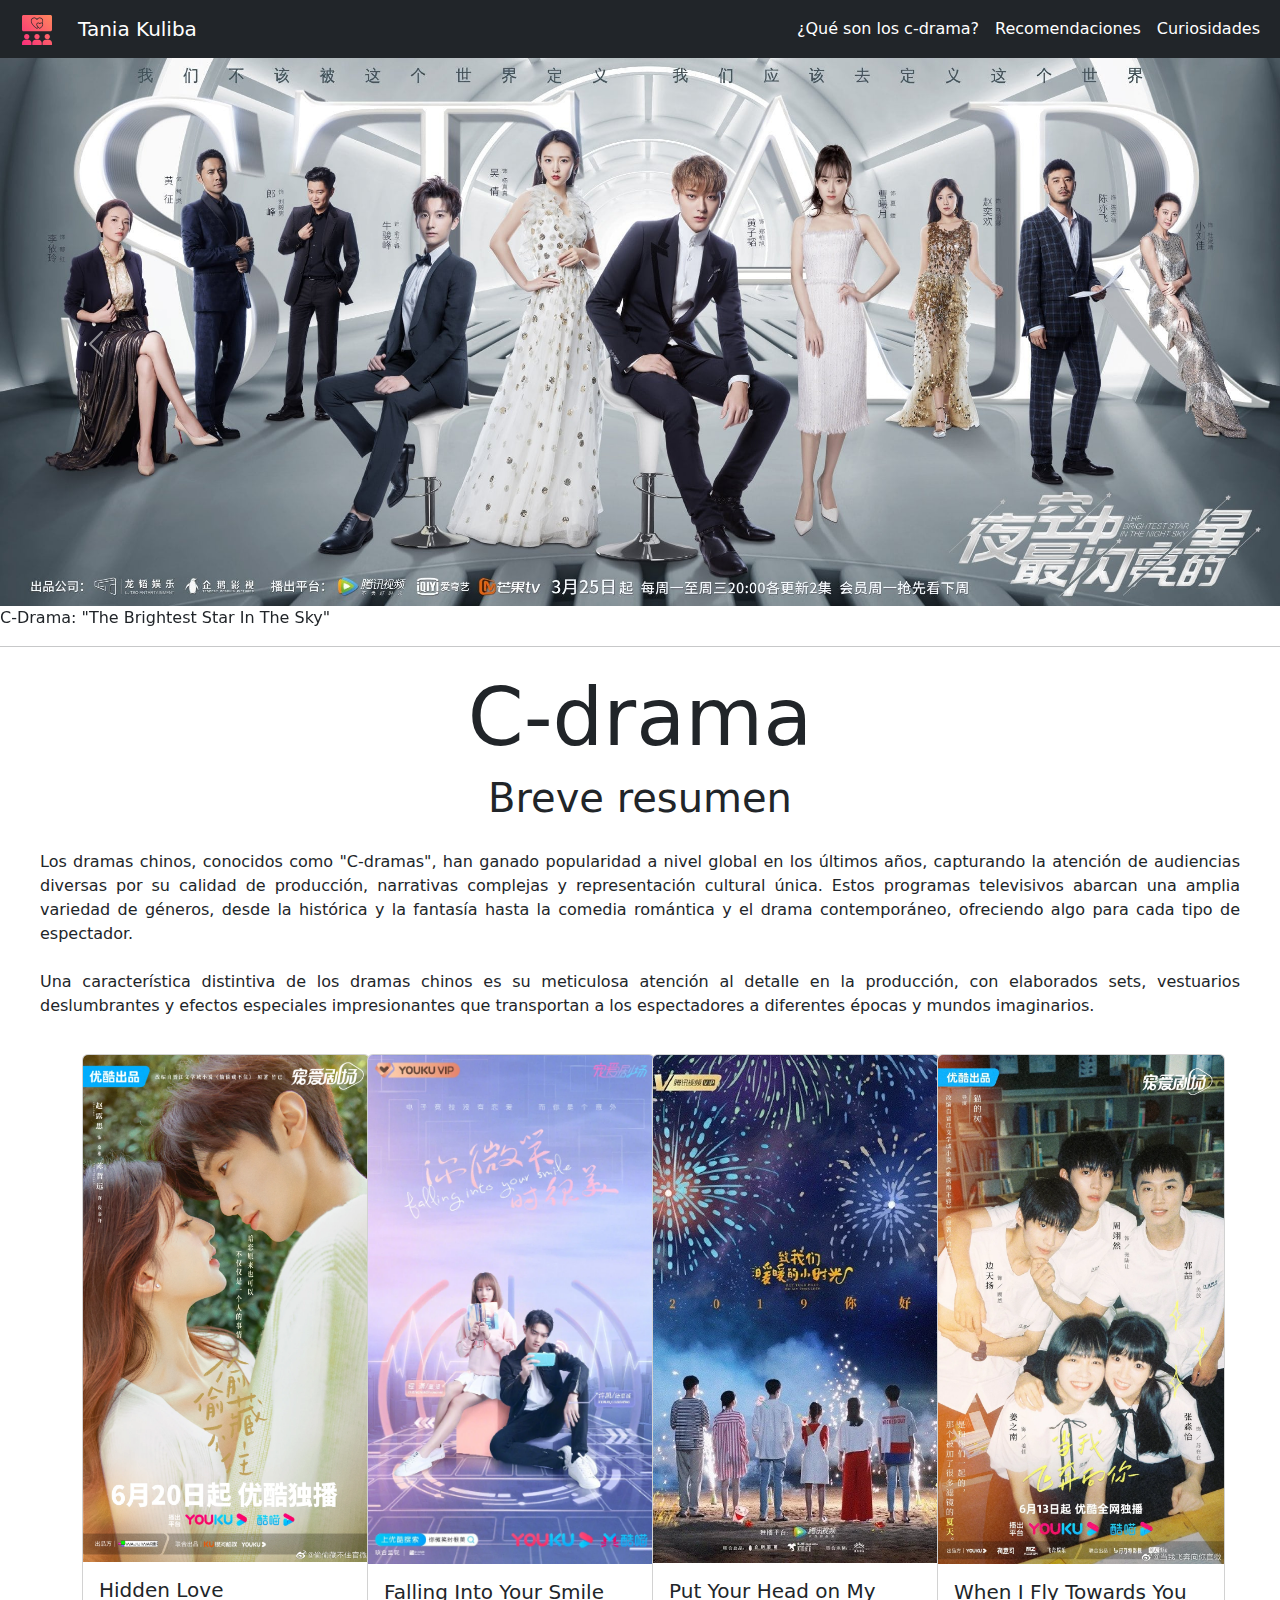
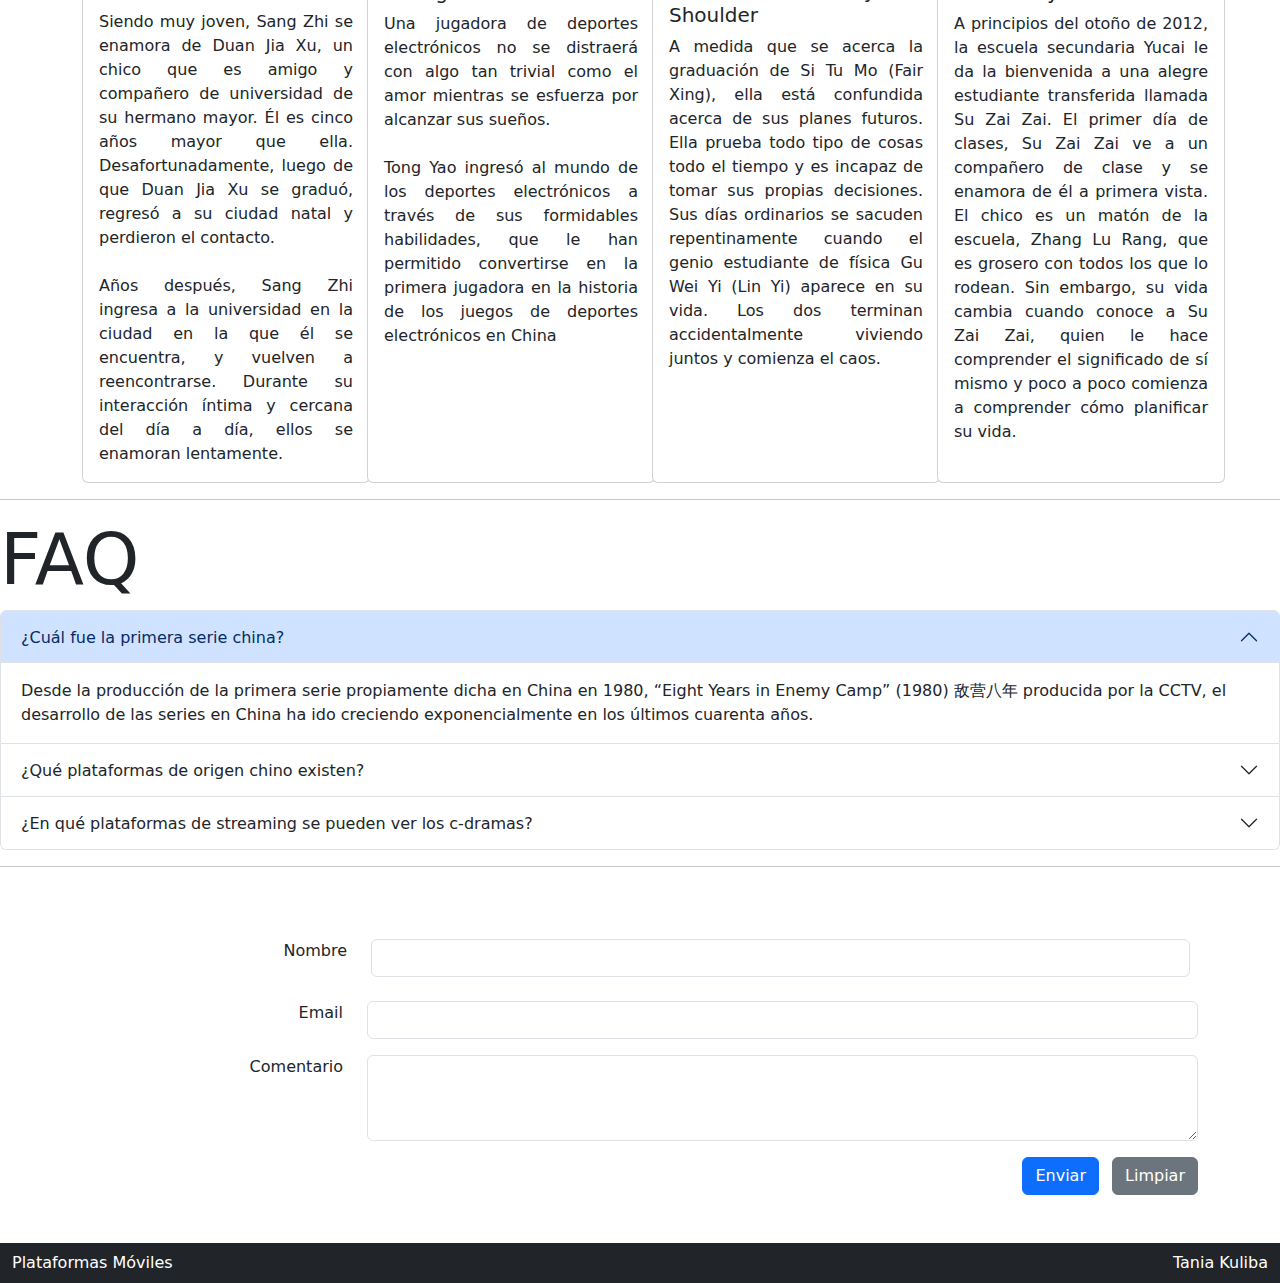
<file: tp-6/index.html>
<!doctype html>
<html lang="en">
  <head>
    <meta charset="utf-8">
    <meta name="viewport" content="width=device-width, initial-scale=1">
    <title>TP N° 6 - Boostrap (2)</title>
    <link href="https://cdn.jsdelivr.net/npm/bootstrap@5.3.3/dist/css/bootstrap.min.css" rel="stylesheet" integrity="sha384-QWTKZyjpPEjISv5WaRU9OFeRpok6YctnYmDr5pNlyT2bRjXh0JMhjY6hW+ALEwIH" crossorigin="anonymous">
</head>
<body>
    <header>

        <nav class="navbar navbar-expand-lg bg-dark" data-bs-theme="dark">
          <div class="container-fluid">
              <!--Logo-->
              <a class="navbar-brand">
                <img src="logo.svg" alt="logo" width="50" height="30">
                <a class="navbar-brand">Tania Kuliba</a>
              </a>
              <!---->
              <!--Menu-->
                <button class="navbar-toggler" type="button" data-bs-toggle="collapse" data-bs-target="#navbarSupportedContent" aria-controls="navbarSupportedContent" aria-expanded="false" aria-label="Toggle navigation">
                <span class="navbar-toggler-icon"></span>
                </button>
                <div class="collapse navbar-collapse" id="navbarSupportedContent">
                    <ul class="navbar-nav me-auto mb-2 mb-lg-0 justify-content-end flex-grow-1">
                        <li class="nav-item">
                            <a class="nav-link active" aria-current="page" href="https://es.wikipedia.org/wiki/Dramas_de_televisi%C3%B3n_chinos"> ¿Qué son los c-drama? </a>
                        </li>
                        <li class="nav-item">
                            <a class="nav-link active" href="https://www.soompi.com/es/article/566007wpp/6-c-dramas-de-yang-yang-que-debes-ver-por-su-encanto-irresistible"> Recomendaciones </a>
                        </li>
                        <li class="nav-item">
                          <a class="nav-link active" aria-current="page" href="https://estudiosdechino.com/blog/cine-chino/c-dramas-el-desembarco-de-las-series-chinas/#:~:text=Desde%20la%20producci%C3%B3n%20de%20la,en%20los%20%C3%BAltimos%20cuarenta%20a%C3%B1os."> Curiosidades </a>
                      </li>
                    </ul>
                </div>
                <!---->
            </div>
        </nav>
    </header>
    <main>
      <!--Carrusel-->
      <div id="carouselExampleAutoplaying" class="carousel slide" data-bs-ride="carousel">
        <div class="carousel-inner">
          <div class="carousel-item active">
            <img src="foto1.jpg" class="d-block w-100"  heigh="400" alt="c-drama-1"> C-Drama: "The Brightest Star In The Sky"
          </div>
          <div class="carousel-item">
            <img src="foto2.jpg" class="d-block w-100" alt="c-drama-2"> C-drama: "Todo el mundo me ama"
          </div>
          <div class="carousel-item">
            <img src="foto3.jpg" class="d-block w-100" alt="c-drama-3"> C-drama: "Jardin de meteoros"
          </div>
        </div>
        <button class="carousel-control-prev" type="button" data-bs-target="#carouselExampleAutoplaying" data-bs-slide="prev">
          <span class="carousel-control-prev-icon" aria-hidden="true"></span>
          <span class="visually-hidden">Previous</span>
        </button>
        <button class="carousel-control-next" type="button" data-bs-target="#carouselExampleAutoplaying" data-bs-slide="next">
          <span class="carousel-control-next-icon" aria-hidden="true"></span>
          <span class="visually-hidden">Next</span>
        </button>
      </div>
      <!---->
      <!-- linea horizontal -->
      <hr  style="height: 8px;">
      <!----> 
      <!--articulo-->
      <article>
        <h1 class="display-1" align="center">C-drama</h1>
        <h1 class="display-6" align="center">Breve resumen</h1>
        <p class="fw-medium" style="padding: 20px 40px 20px 40px; text-align: justify;">
          Los dramas chinos, conocidos como "C-dramas", han ganado popularidad a nivel global en los últimos años, capturando la atención de audiencias diversas por su calidad de producción, narrativas complejas y representación cultural única. Estos programas televisivos abarcan una amplia variedad de géneros, desde la histórica y la fantasía hasta la comedia romántica y el drama contemporáneo, ofreciendo algo para cada tipo de espectador.
          <br><br>
          Una característica distintiva de los dramas chinos es su meticulosa atención al detalle en la producción, con elaborados sets, vestuarios deslumbrantes y efectos especiales impresionantes que transportan a los espectadores a diferentes épocas y mundos imaginarios. 
        </p>
      <!---->
      </article>
      <!-- cartas -->
    <div class="container">
      <div class="row row-cols-1 row-cols-md-2 row-cols-lg-4 g-4">
          <div class="col">
              <div class="card h-100" style="width: 18rem;">
                  <img src="amor-oculto.webp" class="card-img-top" alt="amor-oculto">
                  <div class="card-body">
                      <h5 class="card-title"> Hidden Love </h5>
                      <p class="card-text" style="text-align: justify;">
                        Siendo muy joven, Sang Zhi se enamora de Duan Jia Xu, un chico que es amigo y compañero de universidad de su hermano mayor. Él es cinco años mayor que ella. Desafortunadamente, luego de que Duan Jia Xu se graduó, regresó a su ciudad natal y perdieron el contacto.
                        <br> <br>
                        Años después, Sang Zhi ingresa a la universidad en la ciudad en la que él se encuentra, y vuelven a reencontrarse. Durante su interacción íntima y cercana del día a día, ellos se enamoran lentamente.
                      </p>
                  </div>
              </div>
          </div>
          <div class="col">
            <div class="card h-100" style="width: 18rem;">
                <img src="esa-sonrisa-tuya.webp" class="card-img-top" alt="esa-sonrisa-tuya">
                <div class="card-body">
                    <h5 class="card-title"> Falling Into Your Smile </h5>
                    <p class="card-text" style="text-align: justify;">
                      Una jugadora de deportes electrónicos no se distraerá con algo tan trivial como el amor mientras se esfuerza por alcanzar sus sueños.
                      <br><br>
                      Tong Yao ingresó al mundo de los deportes electrónicos a través de sus formidables habilidades, que le han permitido convertirse en la primera jugadora en la historia de los juegos de deportes electrónicos en China
    
                    </p>
                </div>
            </div>
        </div>
        <div class="col">
            <div class="card h-100" style="width: 18rem;">
                <img src="recuestate-sobre-mi-hombro.webp" class="card-img-top" alt="recuestate-sobre-mi-hombro">
                <div class="card-body">
                    <h5 class="card-title"> Put Your Head on My Shoulder </h5>
                    <p class="card-text" style="text-align: justify;">
                      A medida que se acerca la graduación de Si Tu Mo (Fair Xing), ella está confundida acerca de sus planes futuros. Ella prueba todo tipo de cosas todo el tiempo y es incapaz de tomar sus propias decisiones. Sus días ordinarios se sacuden repentinamente cuando el genio estudiante de física Gu Wei Yi (Lin Yi) aparece en su vida. Los dos terminan accidentalmente viviendo juntos y comienza el caos.
                    </p>
                </div>
            </div>
        </div>
        <div class="col">
          <div class="card h-100" style="width: 18rem;">
              <img src="cuando-vuelo-hacia-ti.webp" class="card-img-top" alt="recuestate-sobre-mi-hombro">
              <div class="card-body">
                  <h5 class="card-title">  When I Fly Towards You </h5>
                  <p class="card-text" style="text-align: justify;">
                    A principios del otoño de 2012, la escuela secundaria Yucai le da la bienvenida a una alegre estudiante transferida llamada Su Zai Zai. El primer día de clases, Su Zai Zai ve a un compañero de clase y se enamora de él a primera vista. El chico es un matón de la escuela, Zhang Lu Rang, que es grosero con todos los que lo rodean. Sin embargo, su vida cambia cuando conoce a Su Zai Zai, quien le hace comprender el significado de sí mismo y poco a poco comienza a comprender cómo planificar su vida.
                  </p>
              </div>
          </div>
      </div>
      </div>
        </div>
    <!---->
    <!--linea horizontal-->
    <hr>
    <!---->

    <h1 class="display-2">FAQ</h1>
    <!--acordeon-->
    <div class="accordion" id="accordionExample">
      <div class="accordion-item">
        <h2 class="accordion-header">
          <button class="accordion-button" type="button" data-bs-toggle="collapse" data-bs-target="#collapseOne" aria-expanded="true" aria-controls="collapseOne">
            ¿Cuál fue la primera serie china?
          </button>
        </h2>
        <div id="collapseOne" class="accordion-collapse collapse show" data-bs-parent="#accordionExample">
          <div class="accordion-body">
            Desde la producción de la primera serie propiamente dicha en China en 1980, “Eight Years in Enemy Camp” (1980) 敌营八年 producida por la CCTV, el desarrollo de las series en China ha ido creciendo exponencialmente en los últimos cuarenta años.
          </div>
        </div>
      </div>
      <div class="accordion-item">
        <h2 class="accordion-header">
          <button class="accordion-button collapsed" type="button" data-bs-toggle="collapse" data-bs-target="#collapseTwo" aria-expanded="false" aria-controls="collapseTwo">
            ¿Qué plataformas de origen chino existen?
          </button>
        </h2>
        <div id="collapseTwo" class="accordion-collapse collapse" data-bs-parent="#accordionExample">
          <div class="accordion-body">
            Las nuevas plataformas procedentes directamente de China nos han permitido ver contenido en línea, no solo de series actuales, sino también de series y películas de años pasados. Actualmente hay tres grandes plataformas que ofrecen series en China, cada una de ellas propiedad de los tres grandes titanes tecnológicos chinos, Baidu, Tencent y Alibaba respectivamente:
              <br><br>
                  <ul>
                      <li>iQIYI (爱奇艺). </li>
                      <li>WeTV (腾讯视频), </li>
                      <li>YOUKU (优酷 ) </li>
                  </ul>
          </div>
        </div>
      </div>
      <div class="accordion-item">
        <h2 class="accordion-header">
          <button class="accordion-button collapsed" type="button" data-bs-toggle="collapse" data-bs-target="#collapseThree" aria-expanded="false" aria-controls="collapseThree">
            ¿En qué plataformas de streaming se pueden ver los c-dramas?
          </button>
        </h2>
        <div id="collapseThree" class="accordion-collapse collapse" data-bs-parent="#accordionExample">
          <div class="accordion-body">
            <ul>
              <li>Netflix</li>
              <li>VIKI</li>
              <li>Pluto TV</li>
              <li>Youtube</li>
              <li>Pandrama</li>
            </ul>
          </div>
        </div>
      </div>
    </div>
    <!---->

    <!--linea horizontal-->
    <hr>
    <!---->

    <!--cuestionario-->
    <br><br>
    <div class="container">
      <form class="form-container">
      <div class="row mb-3 p-2">
          <div class="col-12 col-lg-3 text-lg-end">
              <label for="exampleInputName1" class="form-label"> Nombre </label>
          </div>
          <div class="col-12 col-lg-9">
              <input type="text" class="form-control" id="exampleInputName1">
          </div>
      </div>
      <div class="row mb-3">
          <div class="col-12 col-lg-3 text-lg-end">
              <label for="exampleInputEmail1" class="form-label"> Email </label>
          </div>
          <div class="col-12 col-lg-9">
              <input type="email" class="form-control" id="exampleInputEmail1" aria-describedby="emailHelp">
          </div>
      </div>
      <div class="row mb-3">
          <div class="col-12 col-lg-3 text-lg-end">
              <label for="exampleFormControlTextarea1" class="form-label"> Comentario </label>
          </div>
          <div class="col-12 col-lg-9">
            <textarea class="form-control" id="exampleFormControlTextarea1" rows="3"></textarea>
          </div>
      </div>
      <div class="row">
          <div class="col-12 text-center text-lg-end">
              <button type="submit" class="btn btn-primary me-2"> Enviar </button>
              <button type="reset" class="btn btn-secondary"> Limpiar </button>
          </div>
      </div>
      </form>
  </div>
  <br><br>
    <!---->
       </main>
    <footer>
      <nav class="navbar bg-dark" style="color: white;" data-bs-theme="dark">
          <div class="container-fluid">
              <span>Plataformas Móviles</span>
              <span align="end"> Tania Kuliba </span>
          </div>
      </nav>
  </footer>
    <script src="https://cdn.jsdelivr.net/npm/bootstrap@5.3.3/dist/js/bootstrap.bundle.min.js" integrity="sha384-YvpcrYf0tY3lHB60NNkmXc5s9fDVZLESaAA55NDzOxhy9GkcIdslK1eN7N6jIeHz" crossorigin="anonymous"></script>
</body>
</html>
</file>
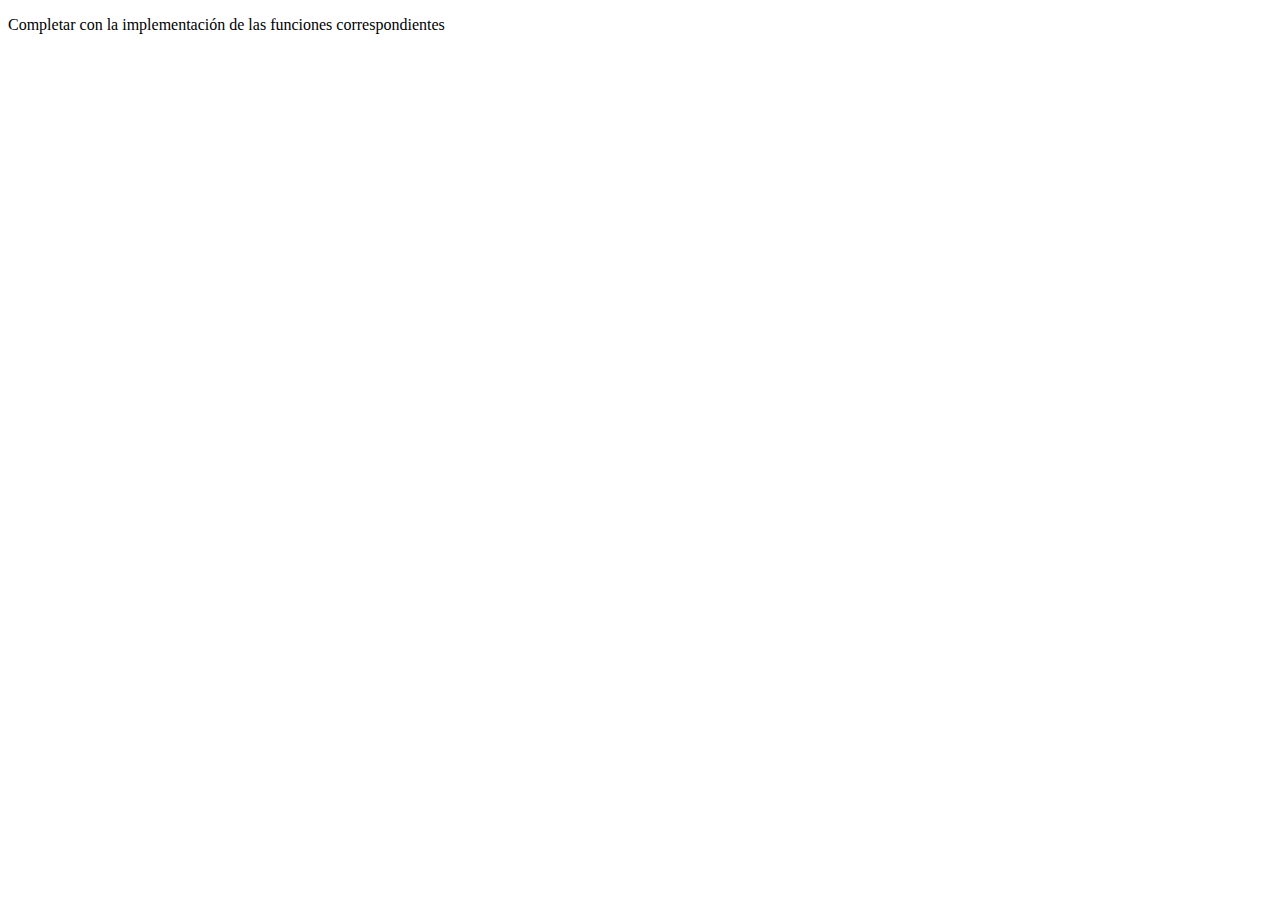
<file: tp-7/index.html>
<!DOCTYPE html>
<html>
<head>
	<meta charset="utf-8">
	<meta name="viewport" content="width=device-width, initial-scale=1">
	<title>TP-7: Funciones en JavaScript</title>
</head>
<body>
<p>Completar con la implementación de las funciones correspondientes</p>
<script type="text/javascript">
// Numeros

// Implementar una función "suma" que retorne la suma de 2 numeros
// ejemplo: suma(2,3) retorna 5

function suma(num1, num2) {
    return num1 + num2;
}

console.log("suma(2,3): ", suma(2,3))


// Implementar una función "elevarAlCubo" que eleve al cubo un numero
// ejemplo: elevarAlCubo(3) retorna 27
function elevarAlCubo(num1) {
    return num1 **3;
}

console.log("elevarAlCubo(3): ", elevarAlCubo(3))

// Implementar una función "restoDivisionEntera" para devolver el resto de una división entera entre un dividendo y un divisor
// ejemplo: restoDivisionEntera(3,2) retorna 1
function restoDivisionEntera(num1, num2) {
    return num1 % num2;
}

console.log("restoDivisionEntera(3,2): ", restoDivisionEntera(3,2))


// Implementar una función "numeroPi" para devolver el numero PI
// ejemplo: numeroPi() retorna 3,14...
function numeroPi(){
return numeroPi=Math.PI
}

console.log("numeroPi(): ", numeroPi())
// Implementar una función "numeroRandom" para devolver un número random / aleatorio
// ejemplo: numeroRandom() retorna 0,123...

function numeroRandom(max){
    return Math.random();
}

console.log("numeroRandom(): ", numeroRandom())


// Implementar una función "mejorNumeroRandom" para devolver un número random entre 2 valores recibidos como parámetros
// ejemplo: mejorNumeroRandom(1,6) retorna 3

function mejorNumeroRandom(min, max) {
    return Math.random() * (max - min) + min;
}
  
console.log("mejorNumeroRandom(1,6): ", mejorNumeroRandom(1,6))


// Cadenas de Caracteres

// Implementar una función "transformarMayuscula" que transforme a mayúscula la palabra recibida como parámetro
// ejemplo: transformarMayuscula("Plataformas Móviles") retorna "PLATAFORMAS MÓVILES"

function transformarMayuscula(a) {
    let res = a.toUpperCase();
    return res;
}

console.log("transformarMayuscula(\"Plataformas Móviles\",): ", transformarMayuscula("Plataformas Móviles"))


// Implementar una función "primeraLetra" que nos devuelva la inicial de la palabra recibida como parámetro
// ejemplo: primeraLetra("Plataformas") retorna "P"
function primeraLetra(a) {
    let res = a.charAt(0);
    return res;
}

console.log("primeraLetra(\"Plataformas\"): ", primeraLetra("Plataformas"))


// Implementar una función "ultimaLetra" que nos devuelva la letra final la palabra recibida como parámetro
// ejemplo: ultimaLetra("Plataformas") retorna "s"
function ultimaLetra(a) {
    let res = a.at(10);
    return res;
}

console.log("ultimaLetra(\"Plataformas\"): ", ultimaLetra("Plataformas"))


// Implementar una función "primeraLetraMayuscula" que devuelve la palabra original con su primera letra en mayúscula
// ejemplo: primeraLetraMayuscula("plataformas") retorna "Plataformas"
function primeraLetraMayuscula(a) {
    let res = a.at(0).toUpperCase() + a.slice(1)
    return res;
}

console.log("primeraLetraMayuscula(\"plataformas\"): ", primeraLetraMayuscula("plataformas"))

// Implementar una función "palabraAListaDeLetras" que dada una palabra me retorne un listado de sus letras
// ejemplo: palabraAListaDeLetras("hola") retorna ['h', 'o', 'l', 'a'];
function palabraAListaDeLetras(a) {
    let res = Array.from(a);
    return res;
}
console.log("palabraAListaDeLetras(\"hola\"): ", palabraAListaDeLetras("hola"))

// Implementar una función "listaDeLetrasAPalabra" que dado un listado de letras, devuelva una palabra
// ejemplo: listadoDeLetrasAPalabra(["h", "o", "l", "a"]) retorna "hola";
function listadoDeLetrasAPalabra(a) {
    let res = a.at(0) + a.at(1) + a.at(2) +a.at(3);
    return res;
}
console.log("listadoDeLetrasAPalabra([\"h\", \"o\", \"l\", \"a\"]): ", listadoDeLetrasAPalabra(["h", "o", "l", "a"]))

// Implementar una función "palabraInvertida" que devuelva la palabra invertida
// ejemplo: palabraInvertida("hola") retorna "aloh";
function palabraInvertida(a){
    const res = a.split('').reverse().join('');
    return res;
}
console.log("palabraInvertida(\"hola\"): ", palabraInvertida("hola"))

console.log("https://github.com/crisalixis/plataformas-moviles-entregas")
</script>
</body>
</html>
</file>
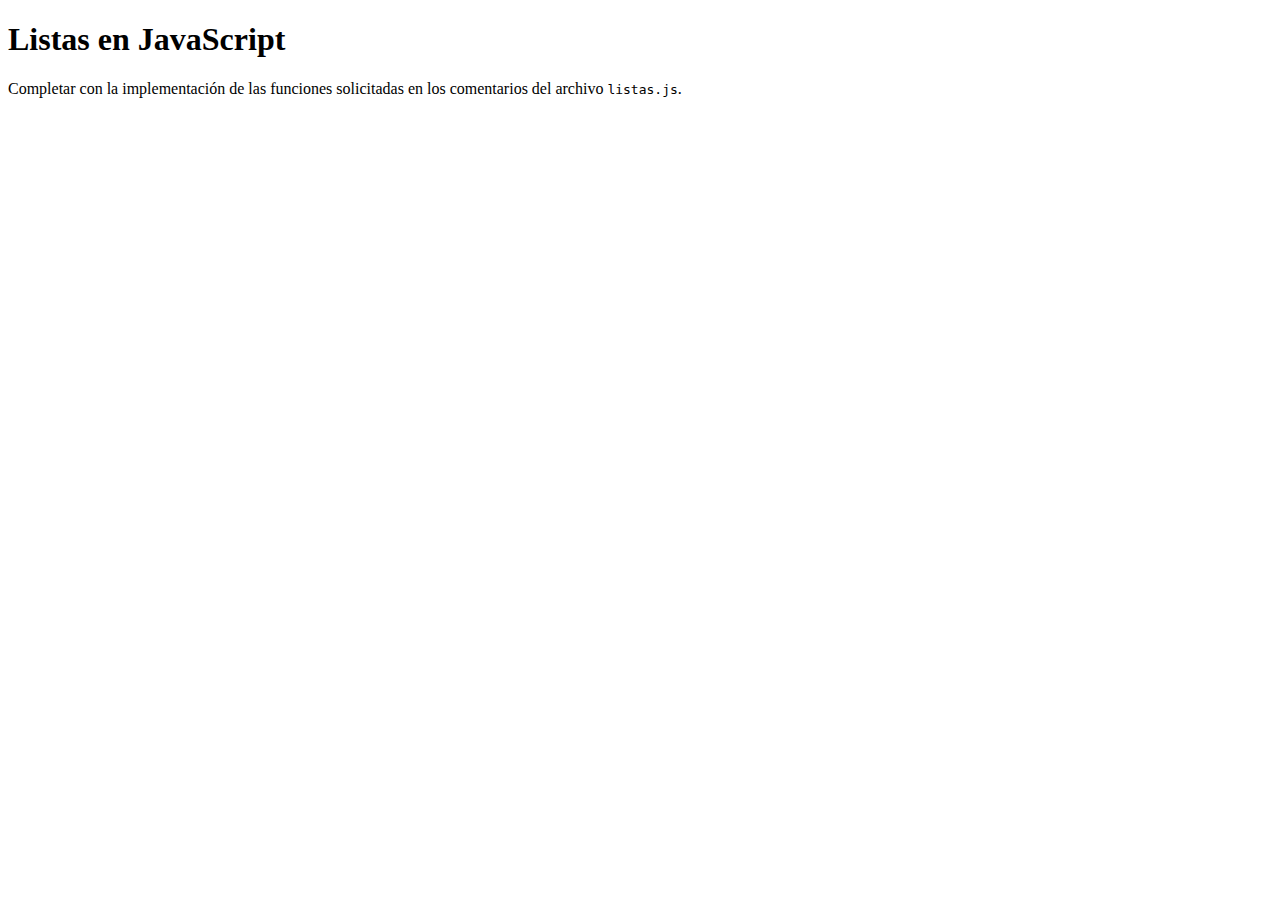
<file: tp-8/index.html>
<!DOCTYPE html>
<html>
<head>
	<meta charset="utf-8">
	<meta name="viewport" content="width=device-width, initial-scale=1">
	<title>Listas en JavaScript</title>
</head>
<body>
    <h1>Listas en JavaScript</h1>
    <p>Completar con la implementación de las funciones solicitadas en los comentarios del archivo <code>listas.js</code>.</p>
    <script src="listas.js"></script>
</body>
</html>
</file>
<file: tp-2/style.css>
/* Punto 1 */
body {
    background-color: #222;
    color: #ee6;
}

/* Punto 2 */
h1{
    text-align: center;
}

/* Punto 3 */
p{
    font-family: sans-serif;
}

/* Punto 4 y 11 */
h1, h2, h3{
    color: #eee;
    text-transform: uppercase;
}

/* Punto 5 */
strong {
    border-bottom-width: thin;
    border-bottom-style: solid;
    border-bottom-color: #eee;
    
}

/* Punto 6 */
.the-force {
    background-color: #444;
    font-weight: bolder;
}

/* Punto 7 */
.light-side {
    color: #66f;
}

.dark-side {
    color: #f33;
}

/* Punto 8 */
#og-trilogy {
    list-style-type: circle;
}

/* Punto 9 */
.movies-list:nth-child(4n) {
    padding-left: 60px;
}

/* Punto 10 */
ul:nth-of-type(3) li :last-of-type{
    margin-top: 10px;
}

/* Punto 12 */
p:first-of-type::first-line{
    color: #efe;
}

/* Punto 13 */
h1:hover{
    color: #66f;
}

/* Punto 14 */
a:visited{
    color: gray;
}

/* Punto 15 */
a:not([href]){
    font-style: italic;
}

/* Punto 16 */
.movies-list li:nth-of-type(odd){
    background-color: #333 ;
}

.movies-list li:nth-of-type(even){
    background-color: #111;
}
</file>
<file: tp-3/style.css>
/* Punto 1 */
.titulo{
    text-align: center;
}

/* Punto 2 */
p.parrafo{
    font-family: serif;
}

/* Punto 3 */
p#primer-parrafo{
    background-color: #CEE;
}

/* Punto 4 */
p#primer-parrafo.importante em{
    color: #933;
}

/* Punto 5 */
#contenedor a,p.parrafo a{
    outline: 1px solid #333
}

/* Punto 6 */
body p.fuente.parrafo:last-of-type{
    opacity: 100%;
}

/* Punto 7 */
html body p.fuente.parrafo.fuente a{
    color: #000;
}

/* Punto 8 */
.complicado {
    font-weight: bold;
    color: #C62 !important;
}
</file>
<file: tp-5/style.css>
* {
    margin: 0;
    box-sizing: border-box;
}

body {
    background-color: $orange-200;
    font-family: Verdana, Geneva, Tahoma, sans-serif;
}

a[href]{
    color:#D04524 ;
}

h1{
    color: #9B480C;
    text-align: center;
}

h2{
    color: #BA601F;
    text-align: center;
}
</file>
